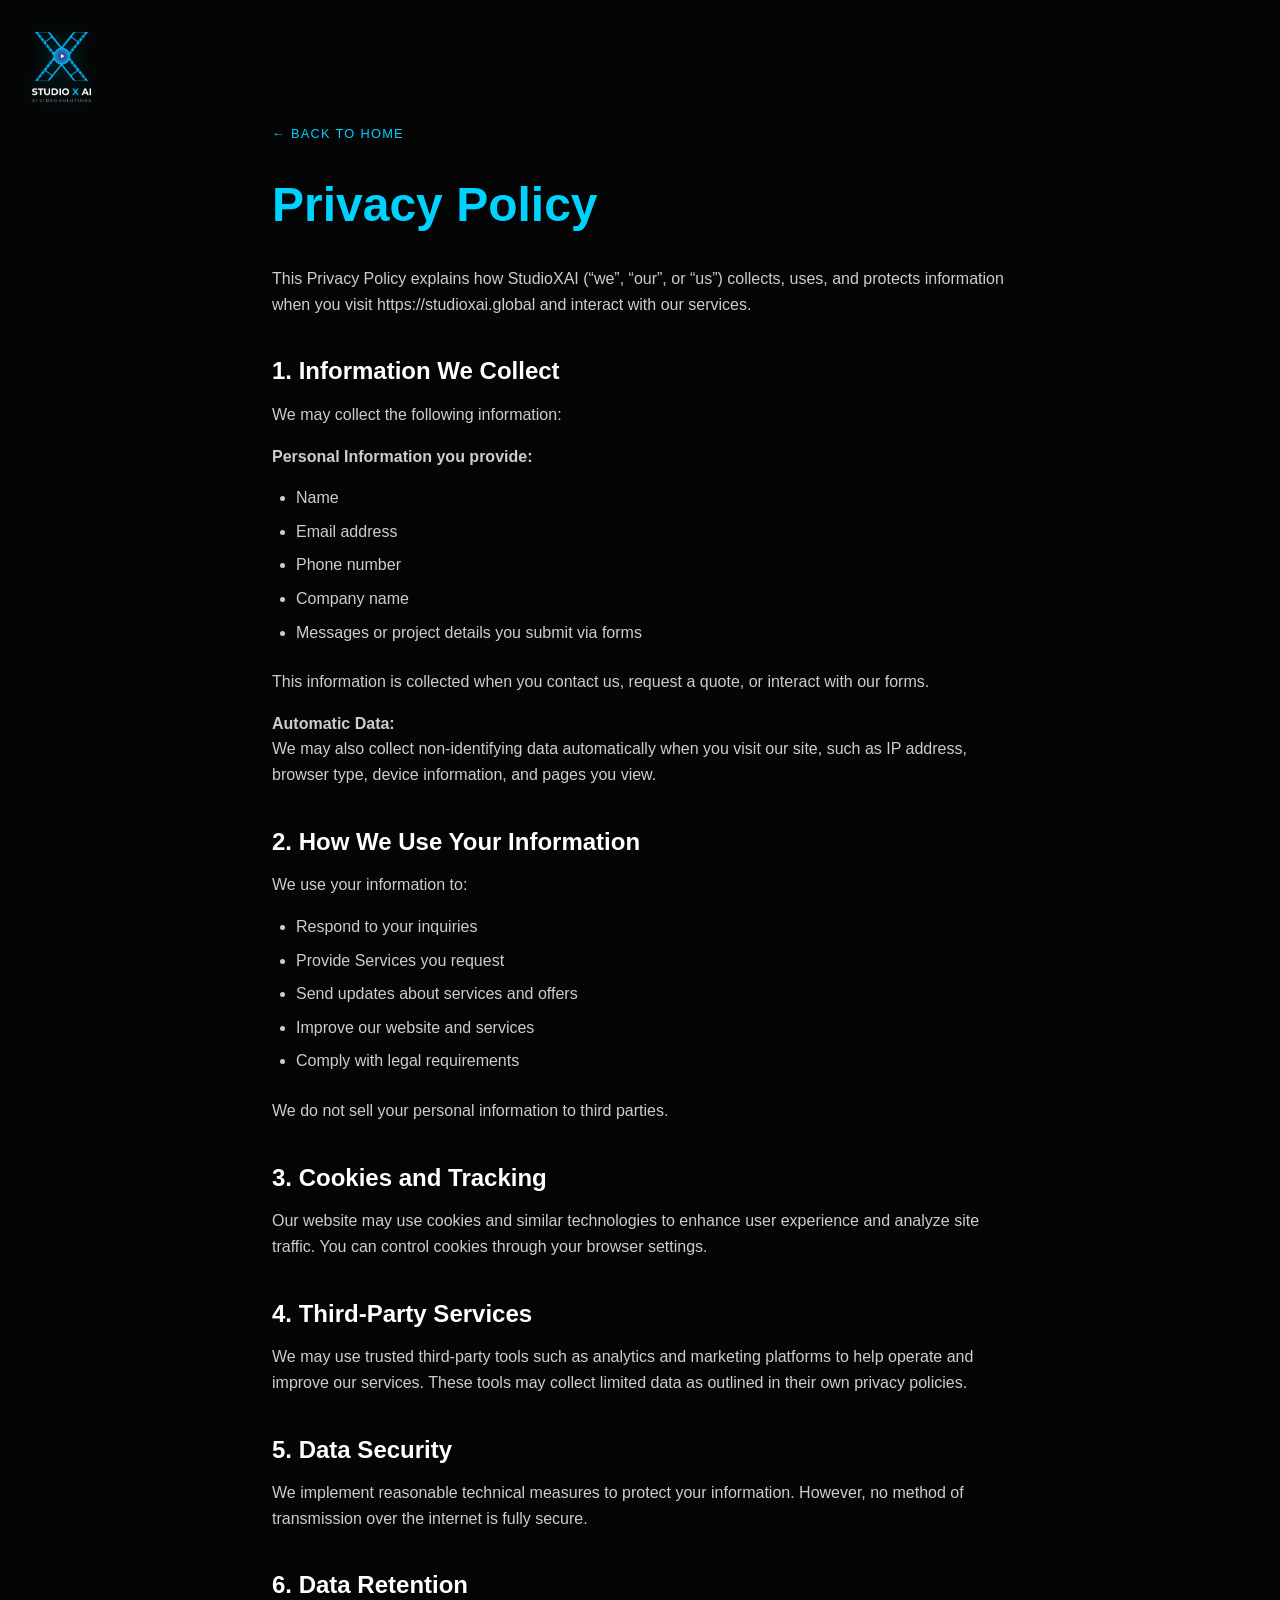
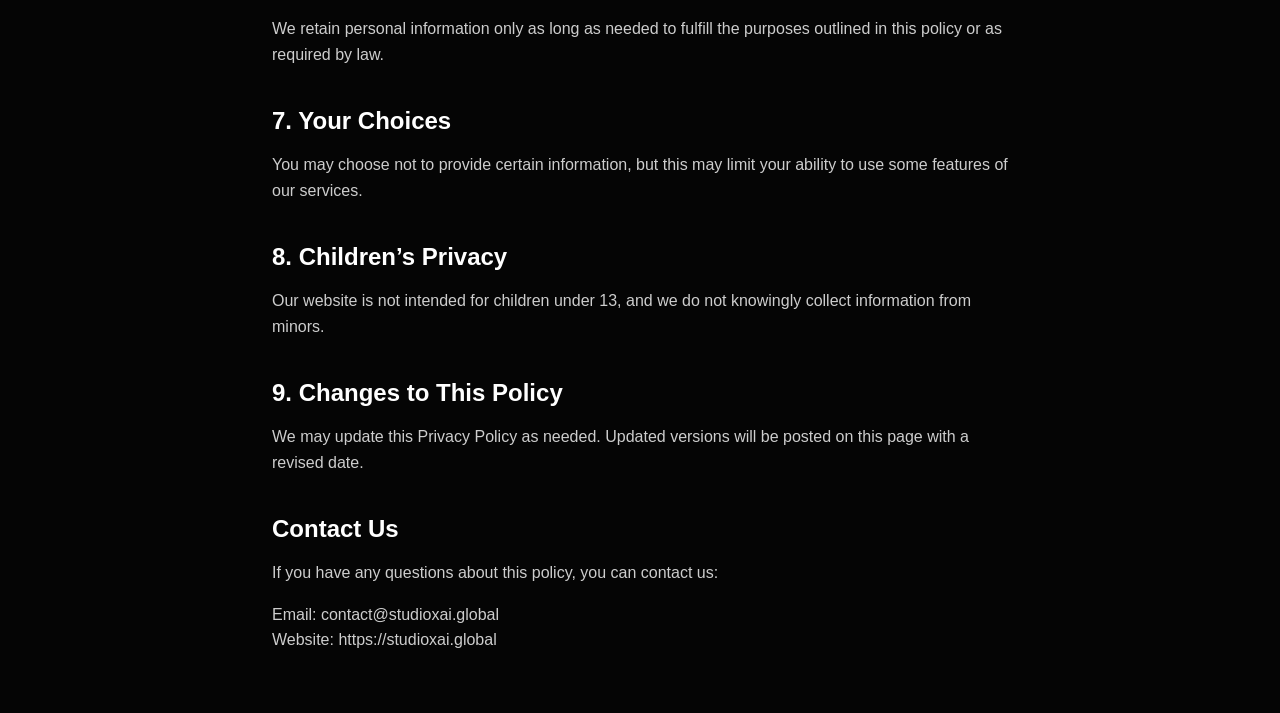
<file: privacy-policy.html>
<!DOCTYPE html>
<html lang="en">
<head>
    <meta charset="UTF-8">
    <meta name="viewport" content="width=device-width, initial-scale=1.0">
    <title>Privacy Policy - StudioX AI</title>
    <link rel="stylesheet" href="assets/css/avatar-landing.css">
    <style>
        body {
            background-color: #050505;
            color: #fff;
            font-family: var(--font-sans, sans-serif);
            line-height: 1.6;
            margin: 0;
            padding: 0;
        }
        
        .privacy-container {
            max-width: 800px;
            margin: 120px auto 60px;
            padding: 0 2rem;
        }
        
        h1 {
            font-family: var(--font-serif, serif);
            font-size: 3rem;
            color: var(--color-accent, #00d2ff);
            margin-bottom: 2rem;
        }
        
        h2 {
            font-family: var(--font-serif, serif);
            font-size: 1.5rem;
            margin-top: 2.5rem;
            margin-bottom: 1rem;
            color: #fff;
        }
        
        p {
            margin-bottom: 1rem;
            color: rgba(255,255,255,0.8);
        }
        
        ul {
            color: rgba(255,255,255,0.8);
            padding-left: 1.5rem;
            margin-bottom: 1.5rem;
        }
        
        li {
            margin-bottom: 0.5rem;
        }

        .back-link {
            display: inline-block;
            margin-bottom: 2rem;
            color: var(--color-accent, #00d2ff);
            text-decoration: none;
            text-transform: uppercase;
            font-size: 0.8rem;
            letter-spacing: 0.1em;
        }
        
        .back-link:hover {
            color: #fff;
        }
    </style>
</head>
<body>

    <!-- Navigation -->
    <nav style="position: fixed; top: 0; left: 0; width: 100%; padding: 2rem; z-index: 100;">
        <a href="avatar-solutions.html" class="logo-link">
            <img src="assets/images/logo.png" alt="StudioX Logo" class="logo-img">
        </a>
    </nav>

    <div class="privacy-container">
        <a href="avatar-solutions.html" class="back-link">← Back to Home</a>
        
        <h1>Privacy Policy</h1>
        <p>This Privacy Policy explains how StudioXAI (“we”, “our”, or “us”) collects, uses, and protects information when you visit https://studioxai.global and interact with our services.</p>

        <h2>1. Information We Collect</h2>
        <p>We may collect the following information:</p>
        <p><strong>Personal Information you provide:</strong></p>
        <ul>
            <li>Name</li>
            <li>Email address</li>
            <li>Phone number</li>
            <li>Company name</li>
            <li>Messages or project details you submit via forms</li>
        </ul>
        <p>This information is collected when you contact us, request a quote, or interact with our forms.</p>
        <p><strong>Automatic Data:</strong><br>
        We may also collect non-identifying data automatically when you visit our site, such as IP address, browser type, device information, and pages you view.</p>

        <h2>2. How We Use Your Information</h2>
        <p>We use your information to:</p>
        <ul>
            <li>Respond to your inquiries</li>
            <li>Provide Services you request</li>
            <li>Send updates about services and offers</li>
            <li>Improve our website and services</li>
            <li>Comply with legal requirements</li>
        </ul>
        <p>We do not sell your personal information to third parties.</p>

        <h2>3. Cookies and Tracking</h2>
        <p>Our website may use cookies and similar technologies to enhance user experience and analyze site traffic. You can control cookies through your browser settings.</p>

        <h2>4. Third-Party Services</h2>
        <p>We may use trusted third-party tools such as analytics and marketing platforms to help operate and improve our services. These tools may collect limited data as outlined in their own privacy policies.</p>

        <h2>5. Data Security</h2>
        <p>We implement reasonable technical measures to protect your information. However, no method of transmission over the internet is fully secure.</p>

        <h2>6. Data Retention</h2>
        <p>We retain personal information only as long as needed to fulfill the purposes outlined in this policy or as required by law.</p>

        <h2>7. Your Choices</h2>
        <p>You may choose not to provide certain information, but this may limit your ability to use some features of our services.</p>

        <h2>8. Children’s Privacy</h2>
        <p>Our website is not intended for children under 13, and we do not knowingly collect information from minors.</p>

        <h2>9. Changes to This Policy</h2>
        <p>We may update this Privacy Policy as needed. Updated versions will be posted on this page with a revised date.</p>

        <h2>Contact Us</h2>
        <p>If you have any questions about this policy, you can contact us:</p>
        <p>Email: contact@studioxai.global<br>
        Website: https://studioxai.global</p>
    </div>

</body>
</html>
</file>
<file: assets/css/avatar-landing.css>
/* StudioX Avatar Solutions - Cinematic Landing Page */

:root {
    /* Colors */
    --color-bg: #050505;
    --color-text: #FFFFFF;
    --color-text-muted: #888888;
    --color-accent: #00D2FF;
    --color-accent-dim: rgba(0, 210, 255, 0.1);
    --color-overlay: rgba(0, 0, 0, 0.7);

    /* Typography */
    --font-serif: 'Inter', sans-serif;
    --font-sans: 'Inter', sans-serif;

    /* Spacing */
    /* Spacing */
    --spacing-xs: 0.5rem;
    --spacing-sm: 0.75rem;
    --spacing-md: 1.5rem;
    --spacing-lg: 2rem;
    --spacing-xl: 3rem;
    --spacing-xxl: 4rem;
}

*, *::before, *::after {
    box-sizing: border-box;
    margin: 0;
    padding: 0;
}

html {
    scroll-behavior: smooth;
    font-size: 16px;
}

body {
    background-color: var(--color-bg);
    color: var(--color-text);
    font-family: var(--font-sans);
    line-height: 1.6;
    overflow-x: hidden;
    -webkit-font-smoothing: antialiased;
}

/* Typography Utility Classes */
h1, h2, h3, h4, h5, h6 {
    font-family: var(--font-serif);
    font-weight: 700;
    line-height: 1.2;
    margin-bottom: 1rem;
}

.step-title {
    font-size: 1.5rem;
    font-family: var(--font-serif);
    margin-bottom: 0.5rem;
    color: var(--color-text);
}

h2 { font-size: 2.5rem; }
h3 { font-size: 1.5rem; }

.text-display {
    font-size: clamp(3rem, 8vw, 6rem);
    letter-spacing: -0.02em;
}

.hero-headline {
    font-size: clamp(2.5rem, 6vw, 4.5rem);
    line-height: 1.1;
}

.text-headline {
    font-size: clamp(2rem, 4vw, 3rem);
}

.text-subhead {
    font-family: var(--font-sans);
    font-size: clamp(1.2rem, 2vw, 1.8rem);
    font-weight: 300;
    color: var(--color-text-muted);
    text-transform: uppercase;
}

.text-micro {
    font-family: var(--font-sans);
    font-size: 0.875rem;
    text-transform: uppercase;
    letter-spacing: 0.1em;
    color: var(--color-accent);
}

/* Layout Utilities */
.section-fullscreen {
    min-height: 100vh;
    width: 100%;
    position: relative;
    display: flex;
    flex-direction: column;
    justify-content: center;
    align-items: center;
    overflow: hidden;
}

.container {
    width: 90%;
    max-width: 1400px;
    margin: 0 auto;
    position: relative;
    z-index: 2;
}

/* Components */
.btn-primary {
    padding: 12px 30px;
    background: var(--color-accent); /* Theme Color */
    border: 1px solid var(--color-accent);
    color: #000000; /* Black text for contrast on bright cyan */
    text-transform: uppercase;
    font-weight: 700;
    font-size: 0.9rem;
    letter-spacing: 0.05em;
    text-decoration: none;
    transition: all 0.3s ease;
    cursor: pointer;
    border-radius: 50px;
    display: inline-flex;
    align-items: center;
    gap: 10px;
    box-shadow: 0 4px 15px rgba(0, 210, 255, 0.3); /* Cyan glow */
    margin-top: 18px;
}

.btn-primary:hover {
    background: #00d2ff;
    border-color: #00d2ff;
    color: #000;
    transform: translateY(-2px);
    box-shadow: 0 10px 20px rgba(0, 210, 255, 0.3);
}

/* Navigation */
.main-nav {
    position: fixed;
    top: 0;
    left: 0;
    width: 100%;
    padding: 2rem; /* Initial larger padding */
    z-index: 100;
    display: flex;
    justify-content: space-between;
    align-items: center;
    background: transparent;
    transition: all 0.4s ease;
}

.main-nav.scrolled {
    padding: 1rem 2rem; /* Reduced height */
    background: rgba(0, 0, 0, 0.6); /* Reduced darkness (was 0.8) */
    backdrop-filter: blur(10px);
    border-bottom: 1px solid rgba(255, 255, 255, 0.05);
}

/* Animations */
@keyframes btn-pulse {
    0% {
        box-shadow: 0 0 0 0 rgba(0, 210, 255, 0.4);
    }
    70% {
        box-shadow: 0 0 0 10px rgba(0, 210, 255, 0);
    }
    100% {
        box-shadow: 0 0 0 0 rgba(0, 210, 255, 0);
    }
}
@keyframes fadeIn {
    from { opacity: 0; transform: translateY(20px); }
    to { opacity: 1; transform: translateY(0); }
}

.fade-in {
    animation: fadeIn 1s cubic-bezier(0.2, 0.8, 0.2, 1) forwards;
    opacity: 0;
}

.delay-100 { animation-delay: 0.1s; }
.delay-200 { animation-delay: 0.2s; }
.delay-300 { animation-delay: 0.3s; }
.delay-500 { animation-delay: 0.5s; }

/* Video background */
.video-bg {
    position: absolute;
    top: 0;
    left: 0;
    width: 100%;
    height: 100%;
    object-fit: cover;
    object-position: center 25%;
    z-index: 0;
    opacity: 0.6;
}

.overlay {
    position: absolute;
    top: 0;
    left: 0;
    width: 100%;
    height: 100%;
    background: radial-gradient(circle at center, rgba(5,5,5,0.2) 0%, var(--color-bg) 90%);
    z-index: 1;
}

/* Helper */
.hidden { display: none; }

/* SECTION 2: REALISM MOMENT */
.split-screen {
    display: flex;
    width: 100%;
    height: 100vh;
    position: relative;
    overflow: hidden;
}

.split-panel {
    flex: 1;
    position: relative;
    height: 100%;
    transition: flex 0.8s cubic-bezier(0.2, 0.8, 0.2, 1);
    overflow: hidden;
}

.split-panel img,
.split-panel video {
    width: 100%;
    height: 100%;
    object-fit: cover;
    object-position: center 25%; /* Fix for cut-off heads in videos */
    transition: transform 0.8s ease;
}

.split-panel:hover {
    flex: 1.5;
}

.split-panel:hover img,
.split-panel:hover video {
    transform: scale(1.05);
}

.split-label {
    position: absolute;
    bottom: 2rem;
    left: 2rem;
    font-family: var(--font-serif);
    font-size: 2rem;
    color: var(--color-text);
    opacity: 0;
    transform: translateY(20px);
    transition: all 0.5s ease;
    z-index: 2;
    text-shadow: 0 2px 10px rgba(0,0,0,0.5);
}

.split-panel:hover .split-label {
    opacity: 1;
    transform: translateY(0);
}

.realism-overlay {
    position: absolute;
    top: 50%;
    left: 50%;
    transform: translate(-50%, -50%);
    z-index: 10;
    text-align: center;
    pointer-events: none; /* Let clicks pass through to panels */
    width: 100%;
}

.realism-text {
    font-size: clamp(1.5rem, 3vw, 2.5rem);
    font-family: var(--font-serif);
    font-style: italic;
    mix-blend-mode: difference; /* Ensures visibility on light/dark */
    opacity: 0.8;
}

/* SECTION 3: WHAT STUDIOX IS */
.intro-section {
    padding: var(--spacing-xxl) var(--spacing-md);
    background: var(--color-bg);
    position: relative;
    overflow: hidden;
    display: flex;
    justify-content: center;
    align-items: center;
    min-height: 80vh;
}

.intro-text {
    font-family: var(--font-serif);
    font-size: clamp(2rem, 5vw, 4.5rem);
    line-height: 1.2;
    text-align: center;
    max-width: 1200px;
    z-index: 2;
    position: relative;
}

.intro-text span {
    color: var(--color-accent);
    font-style: italic;
}

.abstract-bg {
    position: absolute;
    top: 0;
    left: 0;
    width: 100%;
    height: 100%;
    z-index: 0;
    opacity: 0.3;
    pointer-events: none;
    /* Create a subtle animated gradient background */
    background: radial-gradient(circle at 50% 50%, rgba(0, 210, 255, 0.15) 0%, transparent 50%);
    animation: pulse-glow 5s infinite alternate;
}

@keyframes pulse-glow {
    0% { transform: scale(1); opacity: 0.2; }
    100% { transform: scale(1.2); opacity: 0.4; }
}

/* SECTION 5: GLOBAL SCALE */
.scale-section {
    padding: var(--spacing-xxl) var(--spacing-md);
    position: relative;
    text-align: center;
    overflow: hidden;
}

.map-bg {
    position: absolute;
    top: 50%;
    left: 50%;
    transform: translate(-50%, -50%);
    width: 100%;
    height: 100%;
    object-fit: cover;
    opacity: 0.2;
    z-index: 0;
}

.scale-content {
    position: relative;
    z-index: 2;
}

.text-gradient {
    background: linear-gradient(135deg, #FFFFFF 0%, var(--color-accent) 100%);
    background-clip: text;
    -webkit-background-clip: text;
    -webkit-text-fill-color: transparent;
    display: inline-block;
}

/* SECTION 6: USE CASE SCENES (REDESIGN: SPLIT CARD) */
.use-case-wrapper {
    position: relative;
    background: #000;
}

.use-case-panel {
    height: 100vh;
    width: 100%;
    position: sticky;
    top: 0;
    display: flex;
    align-items: center;
    justify-content: center;
    overflow: hidden;
    background: #050505;
    border-top: 1px solid rgba(255,255,255,0.05);
}

/* Blurred Background Ambient Effect */
.use-case-bg-blur {
    position: absolute;
    top: 0;
    left: 0;
    width: 100%;
    height: 100%;
    z-index: 0;
    opacity: 0.3;
    filter: blur(80px);
    transform: scale(1.2);
}

.use-case-bg-blur video {
    width: 100%;
    height: 100%;
    object-fit: cover;
}

/* Main Grid Container */
.use-case-grid {
    display: grid;
    grid-template-columns: 1fr 1fr;
    gap: var(--spacing-xl);
    width: 90%;
    max-width: 1400px;
    height: 80vh; /* Contain within viewport */
    position: relative;
    z-index: 2;
}

/* Text Side */
.use-case-text-col {
    padding: var(--spacing-lg);
    text-align: left;
    display: flex;
    flex-direction: column;
    justify-content: center;
    height: 100%;
}

.use-case-label {
    text-transform: uppercase;
    font-size: 0.9rem;
    letter-spacing: 0.2em;
    margin-bottom: 1.5rem;
    display: block;
    color: var(--color-accent);
}

.use-case-text-col h2 {
    font-size: clamp(2.5rem, 5vw, 3rem);
    margin-bottom: 1.5rem;
}

.use-case-text-col p {
    font-size: 1.25rem;
    color: var(--color-text-muted);
    max-width: 500px;
}

/* Video Card Side */
.use-case-card-col {
    height: 100%;
    display: flex;
    justify-content: center;
    align-items: center;
}

.use-case-video-card {
    width: auto;
    max-width: 650px;
    max-height: 80vh;
    background: #000;
    border-radius: 20px;
    overflow: hidden;
    position: relative;
    box-shadow: 0 20px 80px rgba(0,0,0,0.8);
    border: 1px solid rgba(255, 255, 255, 0.1);
    display: flex;
    justify-content: center;
    align-items: center;
}

.use-case-video-card video {
    width: auto;
    height: auto;
    max-width: 100%;
    max-height: 100%;
    object-fit: contain;
}

/* Mobile Responsive */
@media (max-width: 968px) {
    .use-case-panel {
        height: auto;
        min-height: 100vh;
        position: relative;
        overflow: visible;
        padding-bottom: 2rem;
    }

    .use-case-grid {
        grid-template-columns: 1fr;
        height: auto;
        padding-top: 100px;
        padding-bottom: 50px;
        gap: var(--spacing-md);
        text-align: center;
    }

    .use-case-text-col {
        padding: 0;
        text-align: center;
    }

    .use-case-text-col p {
        margin: 0 auto;
    }

    .use-case-card-col {
        height: 40vh;
    }
}

/* SECTION: HOW IT WORKS (STEPS) */
.steps-section {
    padding: var(--spacing-xxl) var(--spacing-md);
    background: var(--color-bg);
    text-align: center;
}

.steps-grid {
    display: grid;
    grid-template-columns: repeat(auto-fit, minmax(300px, 1fr));
    gap: var(--spacing-lg);
    margin-top: var(--spacing-xl);
    max-width: 1200px;
    margin-left: auto;
    margin-right: auto;
}

.step-card {
    background: rgba(255,255,255,0.03);
    padding: var(--spacing-md);
    border: 1px solid rgba(255,255,255,0.05);
    border-radius: 8px;
    text-align: center;
    transition: transform 0.3s ease;
}

.step-card:hover {
    transform: translateY(-5px);
    border-color: var(--color-accent);
}

.step-number {
    font-family: var(--font-serif);
    font-size: 3rem;
    color: var(--color-accent);
    opacity: 0.5;
    margin-bottom: 1rem;
    display: block;
}

.step-title {
    font-size: 1.5rem;
    margin-bottom: 0.5rem;
    color: var(--color-text);
}


/* SECTION 7: SPEED & SCALE */
.speed-section {
    padding: var(--spacing-xl) var(--spacing-md);
    background: var(--color-bg);
    text-align: center;
}

.icon-grid {
    display: flex;
    justify-content: center;
    gap: var(--spacing-lg);
    margin-top: var(--spacing-lg);
}

.speed-item {
    text-align: center;
}

.speed-icon {
    font-size: 3rem;
    color: var(--color-accent);
    margin-bottom: 1rem;
    display: block;
}

/* SECTION 8: RESULTS */
.results-section {
    padding: var(--spacing-xxl) var(--spacing-md);
    background: url('https://pub-d8add5c3ed1e4923aa87c457caea356d.r2.dev/results_bg_tech.png') no-repeat center center/cover;
    position: relative;
    overflow: hidden;
}

.results-section::before {
    content: '';
    position: absolute;
    top: 0; left: 0; 
    width: 100%; height: 100%;
    background: rgba(0,0,0,0.4); /* Lighter overlay to show new bg details */
    z-index: 1;
}

.results-section .container {
    position: relative;
    z-index: 2;
}

.results-grid {
    display: flex;
    justify-content: center;
    align-items: stretch;
    flex-wrap: wrap;
    gap: 2rem;
    width: 100%;
}

.result-item {
    text-align: center;
    flex: 1 1 250px;
    max-width: 350px;
    background: rgba(20, 20, 30, 0.4); /* Darker, more integrated */
    border: 1px solid rgba(255, 255, 255, 0.05);
    border-radius: 20px;
    padding: 3rem 1.5rem;
    backdrop-filter: blur(20px);
    transition: all 0.4s cubic-bezier(0.2, 0.8, 0.2, 1);
    box-shadow: 0 4px 30px rgba(0, 0, 0, 0.1);
    position: relative;
    overflow: hidden;
}

.result-item::before {
    content: '';
    position: absolute;
    top: 0; left: 0; width: 100%; height: 100%;
    background: linear-gradient(135deg, rgba(255,255,255,0.1) 0%, transparent 100%);
    opacity: 0;
    transition: opacity 0.4s ease;
}

.result-item:hover {
    transform: translateY(-10px);
    border-color: rgba(0, 210, 255, 0.5);
    background: rgba(20, 20, 30, 0.6);
    box-shadow: 0 20px 50px rgba(0, 210, 255, 0.15);
}

.result-item:hover::before {
    opacity: 1;
}

.result-number {
    font-size: clamp(3rem, 6vw, 4.5rem);
    font-family: var(--font-serif);
    color: var(--color-accent);
    line-height: 1;
    display: block;
    margin-bottom: 1rem;
    text-shadow: 0 0 30px rgba(0, 210, 255, 0.4);
    background: linear-gradient(to bottom, #fff, var(--color-accent));
    -webkit-background-clip: text;
    background-clip: text;
    -webkit-text-fill-color: transparent;
}

.result-label {
    font-size: 1.2rem;
    color: var(--color-text-muted);
    margin-top: 0.5rem;
    font-weight: 300;
    letter-spacing: 0.05em;
}

/* Testimonials Grid */
.testimonials-grid {
    display: grid;
    grid-template-columns: repeat(auto-fit, minmax(300px, 1fr));
    gap: 2rem;
    width: 100%;
}

.testimonial-card {
    background: rgba(255, 255, 255, 0.03);
    border: 1px solid rgba(255, 255, 255, 0.1);
    border-radius: 16px;
    padding: 2.5rem;
    position: relative;
    transition: all 0.3s ease;
}

.testimonial-card:hover {
    background: rgba(255, 255, 255, 0.05);
    border-color: var(--color-accent);
    transform: translateY(-5px);
}

.quote-icon {
    font-size: 5rem;
    color: var(--color-accent);
    opacity: 0.3;
    font-family: serif;
    line-height: 1;
    margin-bottom: 1rem;
    display: block;
}

.testimonial-text {
    font-size: 1.1rem;
    line-height: 1.6;
    color: #ddd;
    margin-bottom: 1.5rem;
    font-style: italic;
}

.testimonial-author {
    border-top: 1px solid rgba(255, 255, 255, 0.1);
    padding-top: 1rem;
    display: flex;
    flex-direction: column;
}

.author-name {
    font-weight: 700;
    color: #fff;
    font-size: 1rem;
}

.author-role {
    color: var(--color-accent);
    font-size: 0.85rem;
    text-transform: uppercase;
    letter-spacing: 0.05em;
    margin-top: 0.2rem;
}

/* SECTION 9: FINAL CTA (REDESIGN: MINIMAL) */
.cta-section {
    min-height: 50vh;
    display: flex;
    flex-direction: column;
    justify-content: center;
    align-items: center;
    position: relative;
    background: #000;
    text-align: center;
    padding: var(--spacing-md);
    overflow: hidden;
}

.cta-avatar-bg {
    position: absolute;
    top: 50%;
    left: 50%;
    transform: translate(-50%, -50%);
    width: 100%;
    height: 100%;
    z-index: 0;
    opacity: 0.5; /* Slightly darker for better text contrast */
}

.cta-avatar-bg img {
    width: 100%;
    height: 100%;
    object-fit: cover;
}

/* Minimalist Content - No Glass Box */
.cta-content {
    position: relative;
    z-index: 2;
    background: transparent;
    backdrop-filter: none;
    -webkit-backdrop-filter: none;
    border: none;
    padding: var(--spacing-lg) var(--spacing-lg);
    border-radius: 0;
    box-shadow: none;
    max-width: 900px;
    width: 100%;
    transform: translateY(20px);
    opacity: 1;
    animation: fadeIn 1s forwards;
}

.cta-content h2 {
    font-size: 2.5rem;
    text-shadow: 0 4px 20px rgba(0,0,0,0.8);
    font-weight: 700;
}

.cta-content p {
    font-size: 1.3rem;
    text-shadow: 0 2px 10px rgba(0,0,0,0.8);
    opacity: 0.9;
}

/* FOOTER */
.site-footer {
    padding: var(--spacing-lg) var(--spacing-md);
    background: var(--color-bg);
    border-top: 1px solid rgba(255,255,255,0.05);
    text-align: center;
    color: var(--color-text-muted);
}

.footer-logo {
    font-family: var(--font-serif);
    font-size: 1.5rem;
    color: var(--color-text);
    margin-bottom: 1rem;
    display: block;
}

.footer-logo-img-small {
    height: 60px;
    width: auto;
    margin-bottom: 1.5rem;
    display: inline-block;
    filter: drop-shadow(0 0 5px rgba(0, 210, 255, 0.3));
}

.footer-links a {
    color: var(--color-text-muted);
    margin: 0 1rem;
    text-decoration: none;
    font-size: 0.9rem;
    transition: color 0.3s ease;
}

.footer-links a:hover {
    color: var(--color-accent);
}
.gallery-section {
    background: var(--color-bg);
    padding: var(--spacing-xl) 0;
    overflow: hidden;
    position: relative;
}

.gallery-header {
    padding: 0 var(--spacing-md);
    margin-bottom: var(--spacing-lg);
    max-width: 1400px;
    margin-left: auto;
    margin-right: auto;
}

.gallery-track {
    display: flex;
    gap: var(--spacing-md);
    padding: 0 var(--spacing-md);
    overflow-x: auto;
    scroll-snap-type: x mandatory;
    padding-bottom: var(--spacing-md); /* Space for scrollbar if visible */
    scrollbar-width: none; /* Firefox */
}

/* Center items on desktop if they fit - REMOVED for 7 items flow */

.gallery-track::-webkit-scrollbar {
    display: none; /* Chrome/Safari */
}

.gallery-item {
    flex: 0 0 300px; /* Portrait width */
    height: 60vh;
    min-height: 400px;
    position: relative;
    border-radius: 4px;
    overflow: hidden;
    scroll-snap-align: center;
    cursor: pointer;
    background: #111;
    transition: transform 0.3s ease; /* Revert to simple hover effect */
}

/* Lightbox Styles */
.lightbox-overlay {
    position: fixed;
    top: 0;
    left: 0;
    width: 100%;
    height: 100%;
    background: rgba(0, 0, 0, 0.95);
    z-index: 2000;
    display: none;
    opacity: 0;
    transition: opacity 0.3s ease;
    justify-content: center;
    align-items: center;
    backdrop-filter: blur(10px);
}

.lightbox-overlay.active {
    display: flex;
    opacity: 1;
}

.lightbox-content {
    max-width: 90vw;
    max-height: 90vh;
    position: relative;
    transform: scale(0.95);
    transition: transform 0.3s cubic-bezier(0.2, 0.8, 0.2, 1);
    display: flex;
    justify-content: center;
    align-items: center;
}

.lightbox-overlay.active .lightbox-content {
    transform: scale(1);
}

.lightbox-image {
    max-width: 100%;
    max-height: 90vh;
    object-fit: contain;
    border-radius: 4px;
    box-shadow: 0 20px 50px rgba(0,0,0,0.5);
    border: 1px solid rgba(255,255,255,0.1);
}

.lightbox-close {
    position: absolute;
    top: 2rem;
    right: 2rem;
    background: none;
    border: none;
    color: #fff;
    font-size: 3rem;
    cursor: pointer;
    z-index: 2001;
    opacity: 0.7;
    transition: all 0.2s;
    line-height: 1;
    padding: 0;
}

.lightbox-close:hover {
    opacity: 1;
    color: var(--color-accent);
    transform: rotate(90deg);
}

.gallery-item img,
.gallery-item video,
.placeholder-avatar {
    width: 100%;
    height: 100%;
    object-fit: cover;
    object-position: top center; /* Show face/top of image */
    opacity: 0.8;
    transition: all 0.5s ease;
    filter: grayscale(100%);
}

.gallery-item:hover img,
.gallery-item:hover video,
.gallery-item:hover .placeholder-avatar,
.gallery-item.active img,
.gallery-item.active video,
.gallery-item.active .placeholder-avatar {
    opacity: 1;
    transform: scale(1.05);
    filter: grayscale(0%);
}

.gallery-content {
    position: absolute;
    bottom: 0;
    left: 0;
    width: 100%;
    padding: var(--spacing-md);
    background: linear-gradient(to top, rgba(0,0,0,0.9), transparent);
    z-index: 2;
}

.gallery-category {
    font-size: 0.8rem;
    text-transform: uppercase;
    letter-spacing: 0.1em;
    color: var(--color-accent);
    margin-bottom: 0.5rem;
    display: block;
}

.gallery-title {
    font-family: var(--font-serif);
    font-size: 1.5rem;
    color: var(--color-text);
}

/* SECTION: INTRODUCING ELARA */
.elara-section {
    position: relative;
    min-height: auto;
    padding: 5rem 0;
    display: flex;
    align-items: center;
    justify-content: center;
    background: transparent;
    overflow: hidden;
}

.elara-content {
    display: flex;
    align-items: center;
    justify-content: center;
    gap: var(--spacing-xl);
    width: 90%;
    max-width: 1400px;
    position: relative;
    z-index: 2;
}

.elara-image-wrapper {
    flex: 1;
    position: relative;
    display: flex;
    justify-content: center;
}

.elara-image {
    max-height: 70vh;
    object-fit: contain;
    filter: drop-shadow(0 0 50px rgba(0, 210, 255, 0.1));
    transform: scale(1);
    transition: transform 1s ease;
}

.elara-section:hover .elara-image {
    transform: scale(1.15);
}

.elara-text-content {
    flex: 1;
    text-align: left;
}

.elara-badge {
    display: inline-block;
    padding: 0;
    border: none;
    color: var(--color-accent);
    text-transform: uppercase;
    letter-spacing: 0.2em;
    font-size: 0.8rem;
    margin-bottom: 1rem;
    border-radius: 0;
    background: transparent;
}

.elara-title {
    font-family: var(--font-serif);
    font-size: 2.5rem;
    line-height: 1;
    margin-bottom: 1rem;
    background: linear-gradient(to right, #fff, #888);
    -webkit-background-clip: text;
    background-clip: text;
    -webkit-text-fill-color: transparent;
}

.elara-desc {
    font-size: 1.2rem;
    color: var(--color-text-muted);
    margin-bottom: 2rem;
    max-width: 800px;
}

@media (max-width: 968px) {
    .elara-content {
        flex-direction: column;
        text-align: center;
        padding: var(--spacing-xl) 0;
    }
    
    .elara-text-content {
        text-align: center;
        order: 1;
    }
    
    .elara-image-wrapper {
         order: 2;
         margin-top: 3rem;
    }
    
    .elara-image {
        max-height: 50vh;
    }
}

/* Navigation Logo */
.logo-img {
    height: 70px;
    width: auto;
    display: block;
    object-fit: contain;
    filter: drop-shadow(0 0 10px rgba(0, 210, 255, 0.3)); /* Extended glow for better visibility */
}

/* Modal Styles */
.modal-overlay {
    position: fixed;
    top: 0;
    left: 0;
    width: 100%;
    height: 100%;
    background: rgba(0, 0, 0, 0.8);
    backdrop-filter: blur(8px);
    z-index: 1000;
    display: none;
    opacity: 0;
    transition: opacity 0.3s ease;
    justify-content: center;
    align-items: center;
}

.modal-overlay.active {
    display: flex;
    opacity: 1;
}

.modal-container {
    background: #111;
    border: 1px solid rgba(255, 255, 255, 0.1);
    border-radius: 12px;
    padding: 3rem;
    max-width: 600px;
    width: 90%;
    position: relative;
    transform: scale(0.95);
    transition: transform 0.3s ease;
    box-shadow: 0 20px 50px rgba(0, 0, 0, 0.5);
}

.modal-overlay.active .modal-container {
    transform: scale(1);
}

.modal-close {
    position: absolute;
    top: 1.5rem;
    right: 1.5rem;
    background: none;
    border: none;
    color: #fff;
    font-size: 1.5rem;
    cursor: pointer;
    opacity: 0.7;
    transition: opacity 0.2s;
}

.modal-close:hover {
    opacity: 1;
}

.modal-title {
    font-family: var(--font-serif);
    font-size: 2rem;
    margin-bottom: 2rem;
    color: #fff;
    text-align: center;
}

.form-group {
    margin-bottom: 1.5rem;
}

.form-label {
    display: block;
    color: #ccc;
    margin-bottom: 0.5rem;
    font-size: 0.9rem;
    font-weight: 500;
}

.form-input, .form-select {
    width: 100%;
    padding: 1rem;
    background: rgba(255, 255, 255, 0.05);
    border: 1px solid rgba(255, 255, 255, 0.1);
    border-radius: 6px;
    color: #fff;
    font-size: 1rem;
    font-family: var(--font-sans);
    transition: border-color 0.3s;
}

.form-input:focus, .form-select:focus {
    outline: none;
    border-color: var(--color-accent);
}

.form-select option {
    background: #111;
    color: #fff;
}

.form-row {
    display: grid;
    grid-template-columns: 1fr 1fr;
    gap: 1rem;
}

@media (max-width: 600px) {
    .form-row {
        grid-template-columns: 1fr;
    }
}


.modal-footer-text {
    text-align: center;
    color: #666;
    font-size: 0.8rem;
    margin-top: 1rem;
}

/* =========================================
   MOBILE RESPONSIVENESS
   ========================================= */
@media (max-width: 768px) {
    :root {
        --spacing-md: 1rem;
        --spacing-lg: 1.5rem;
        --spacing-xl: 2.5rem;
        --spacing-xxl: 3rem;
    }

    .text-display {
        font-size: 2.5rem; /* Ensure readable on small screens */
    }

    .hero-headline {
        font-size: 2.2rem;
        line-height: 1.2;
    }

    .text-headline {
        font-size: 1.7rem;
        line-height: 1.2;
    }

    /* Navigation */
    nav {
        padding: 1rem !important; /* Override inline style */
        background: rgba(0,0,0,0.8); /* readable bg */
        backdrop-filter: blur(10px);
    }

    .logo-img {
        height: 50px; /* Smaller logo */
    }

    .btn-primary {
        padding: 0.8rem 1.2rem !important;
        font-size: 0.8rem !important;
    }

    /* Split Screen - Stack panels */
    .split-screen {
        flex-direction: column;
        height: auto;
        min-height: 100vh;
    }

    .split-panel {
        height: 50vh;
        width: 100%;
    }

    .split-label {
        font-size: 1.5rem;
        bottom: 1rem;
        left: 1rem;
        opacity: 1; /* Always visible on mobile */
        transform: none;
    }

    /* Intro Section */
    .intro-section {
        padding: var(--spacing-xl) var(--spacing-md);
        min-height: auto;
    }

    .intro-text {
        font-size: 2rem;
    }

    /* Gallery - Carousel effect */
    .gallery-item {
        flex: 0 0 85vw; /* Wider items */
        height: 50vh;
    }

    .gallery-item img,
    .gallery-item video,
    .placeholder-avatar {
        opacity: 1 !important;
        filter: grayscale(0%) !important;
    }

    /* Results */
    .results-grid {
        display: flex;
        flex-direction: column;
        gap: var(--spacing-xl);
    }
    
    .result-number {
        font-size: 3.5rem;
    }
    
    /* Testimonials */
    .testimonials-grid {
        grid-template-columns: 1fr !important; /* Force single column on mobile */
    }

    /* FAQ Detail */
    details {
        padding: 1rem;
    }
    
    summary {
        font-size: 1rem;
    }
}

/* Tablet Responsiveness */
@media (max-width: 991px) {
    .results-grid {
        /* On tablet, we might still want them side-by-side if they fit, or wrapped nicely */
        /* Let's try to keep them in a row/grid but handle smaller space */
        justify-content: center;
    }
}

@media (max-width: 768px) {
    /* Hero Section Mobile Adjustment */
    .section-fullscreen:first-of-type {
        min-height: 60vh;
        height: auto;
        padding-top: 100px; /* Space for navbar */
        padding-bottom: 3rem;
    }
    
    .section-fullscreen:first-of-type .video-bg {
        height: 100%;
        object-fit: cover;
    }
}
</file>
